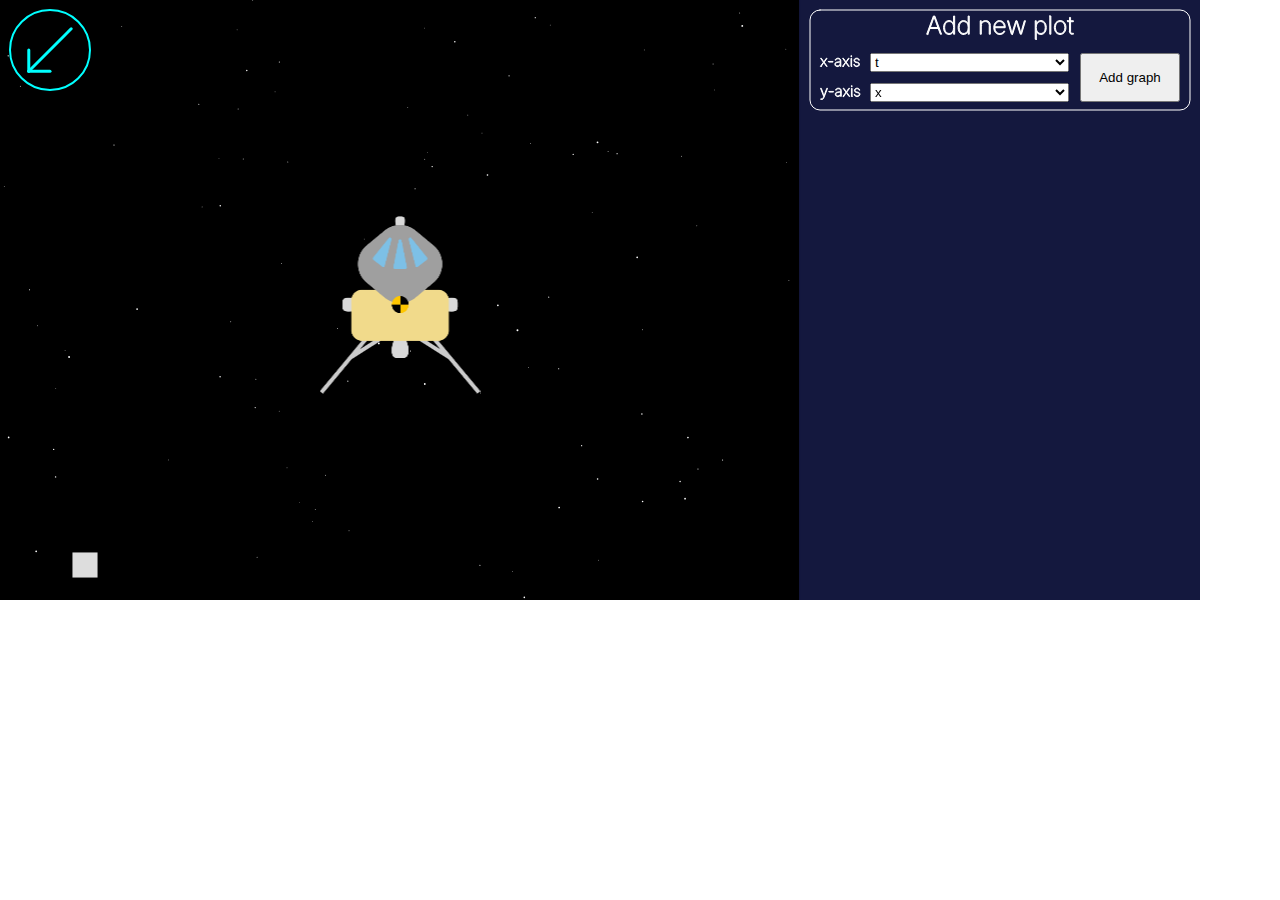
<file: chapter12.html>
<!DOCTYPE html>
<html lang="en">
  <head>
    <meta charset="utf-8" />
    <meta name="viewport" content="width=device-width, initial-scale=1.0">

    <title>Sketch</title>

    <link rel="stylesheet" type="text/css" href="global.css">

    <script src="libraries/p5.min.js"></script>
    <script src="libraries/p5.sound.min.js"></script>
    <script src="libraries/plots.js"></script>
    <link href="https://fonts.googleapis.com/icon?family=Material+Icons" rel="stylesheet">
  </head>

  <body>
    <script src="applets/Spacecraft2D.js"></script>
  </body>
</html>
</file>
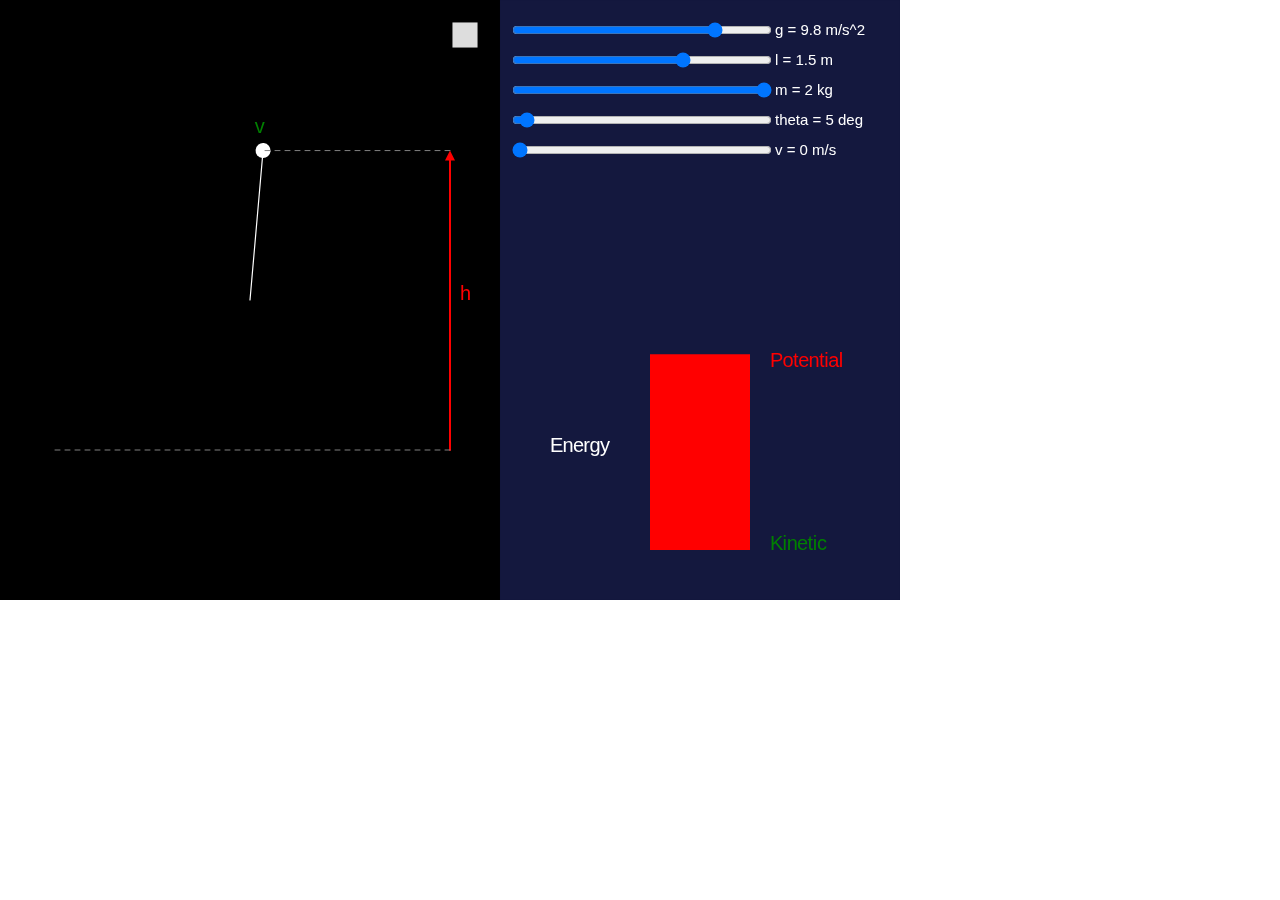
<file: chapter14.html>
<!DOCTYPE html>
<html lang="en">
  <head>
    <meta charset="utf-8" />
    <meta name="viewport" content="width=device-width, initial-scale=1.0">

    <title>Sketch</title>

    <link rel="stylesheet" type="text/css" href="global.css">

    <script src="libraries/p5.min.js"></script>
    <script src="libraries/p5.sound.min.js"></script>
    <script src="libraries/plots.js"></script>
    <script src="libraries/utils.js"></script>
    <link href="https://fonts.googleapis.com/icon?family=Material+Icons" rel="stylesheet">
  </head>

  <body>
    <script src="applets/simple_pendulum.js"></script>
  </body>
</html>
</file>
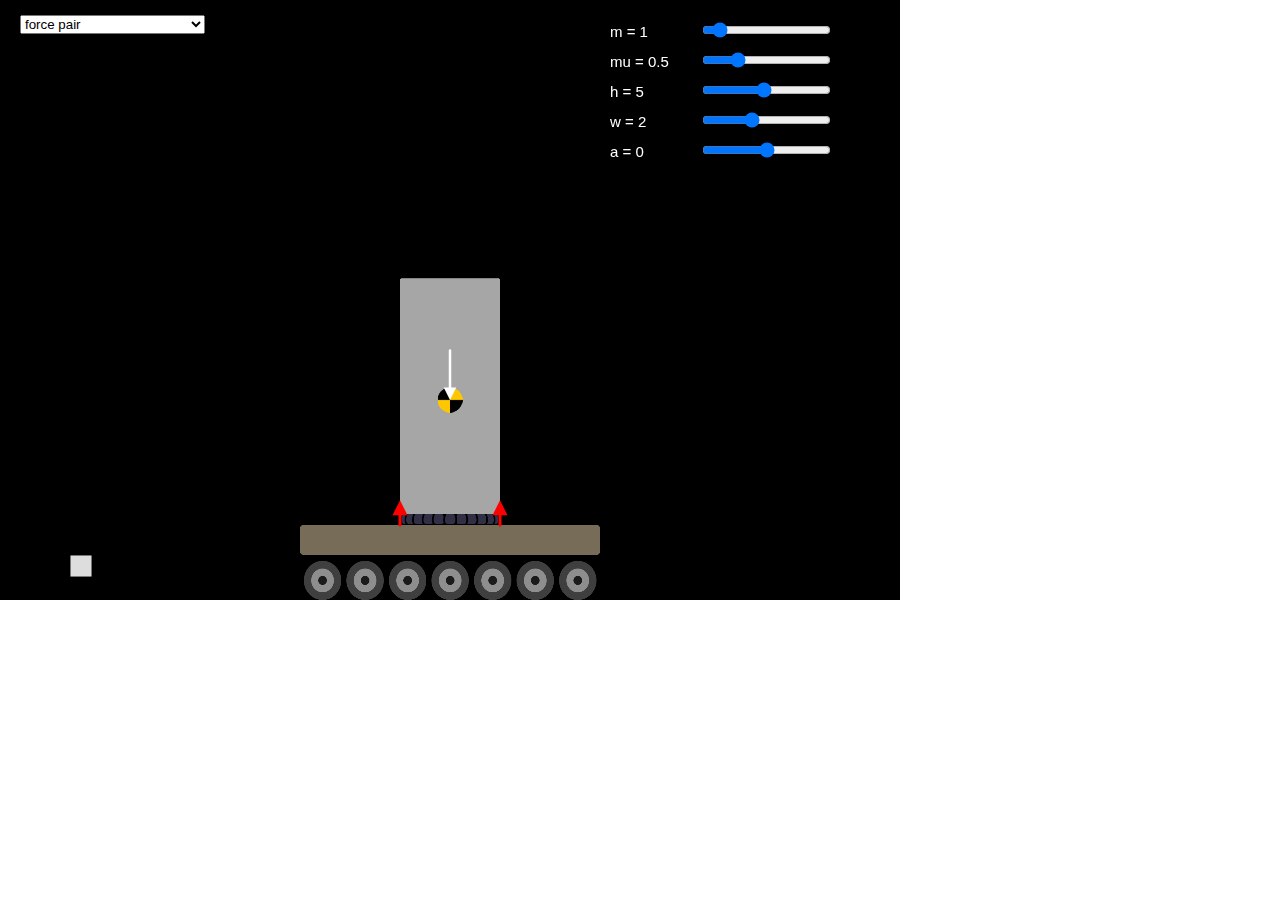
<file: chapter17.html>
<!DOCTYPE html>
<html lang="en">
  <head>
    <meta charset="utf-8" />
    <meta name="viewport" content="width=device-width, initial-scale=1.0">

    <title>Sketch</title>

    <link href="https://fonts.googleapis.com/icon?family=Material+Icons" rel="stylesheet">
    <link rel="stylesheet" type="text/css" href="global.css">
    

    <script src="libraries/utils.js"></script>
    <script src="libraries/p5.min.js"></script>
    <script src="libraries/p5.sound.min.js"></script>
    
  </head>

  <body>

    <script src="applets/cart_crate.js"></script>
  </body>
</html>
</file>
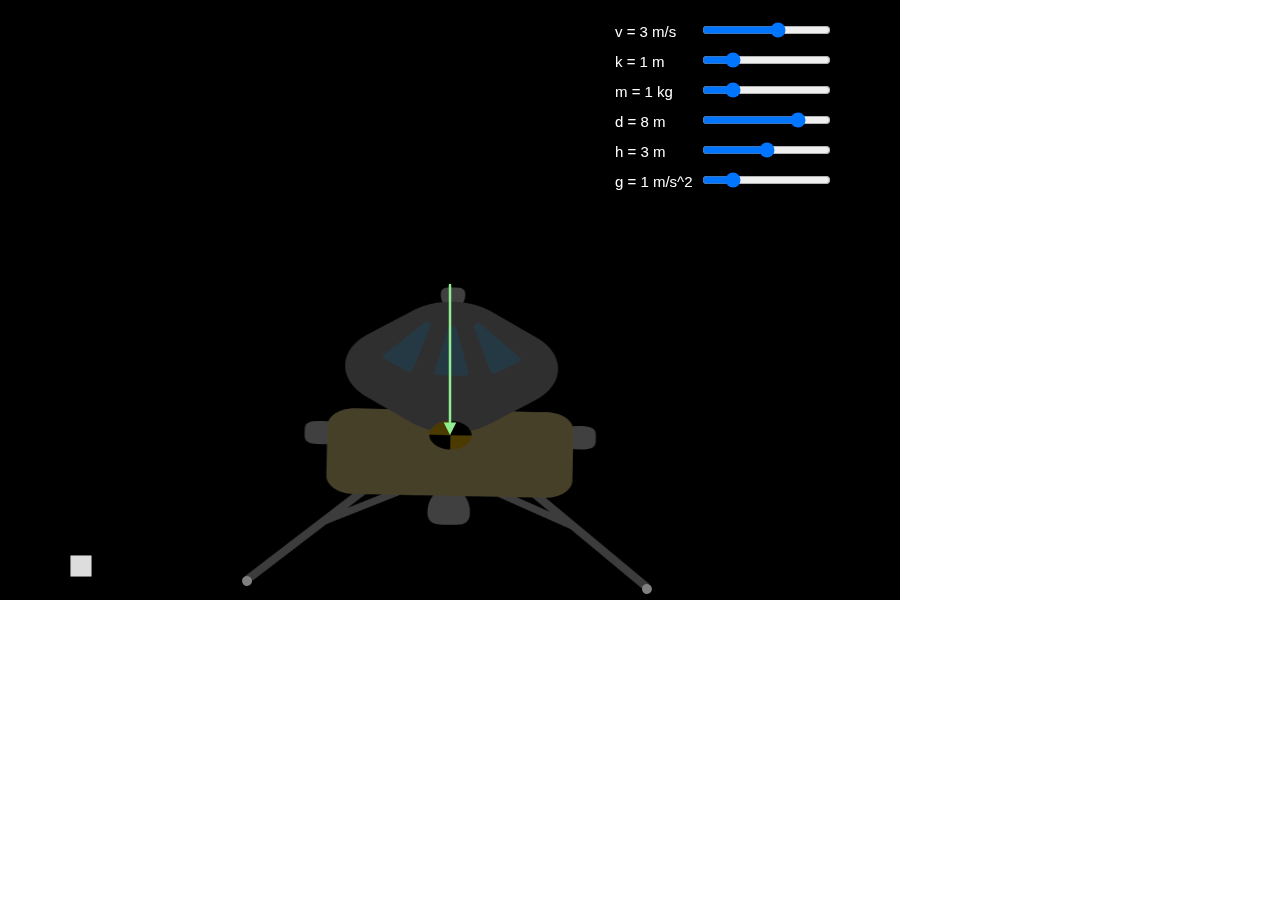
<file: chapter19.html>
<!DOCTYPE html>
<html lang="en">
  <head>
    <meta charset="utf-8" />
    <meta name="viewport" content="width=device-width, initial-scale=1.0">

    <title>Sketch</title>

    <link href="https://fonts.googleapis.com/icon?family=Material+Icons" rel="stylesheet">
    <link rel="stylesheet" type="text/css" href="global.css">
    

    <script src="libraries/utils.js"></script>
    <script src="libraries/p5.min.js"></script>
    <script src="libraries/p5.sound.min.js"></script>
    
  </head>

  <body>

    <script src="applets/moonlander.js"></script>
  </body>
</html>
</file>
<file: global.css>
html, body {
  margin: 0;
  padding: 0;
}

canvas {
  display: block;
}

.icon-btn {
  font-family: 'Material Icons';
  font-size: 42px;
  cursor: pointer;
  color: #DDDDDD;
  position: absolute;
  user-select: none;
}

.icon-btn:hover {
  color:#FFFF00;
}

.oncanvas-text {
  color: #DDDDDD;
  font-family: "Computer Modern Sans", sans-serif;
}
</file>
